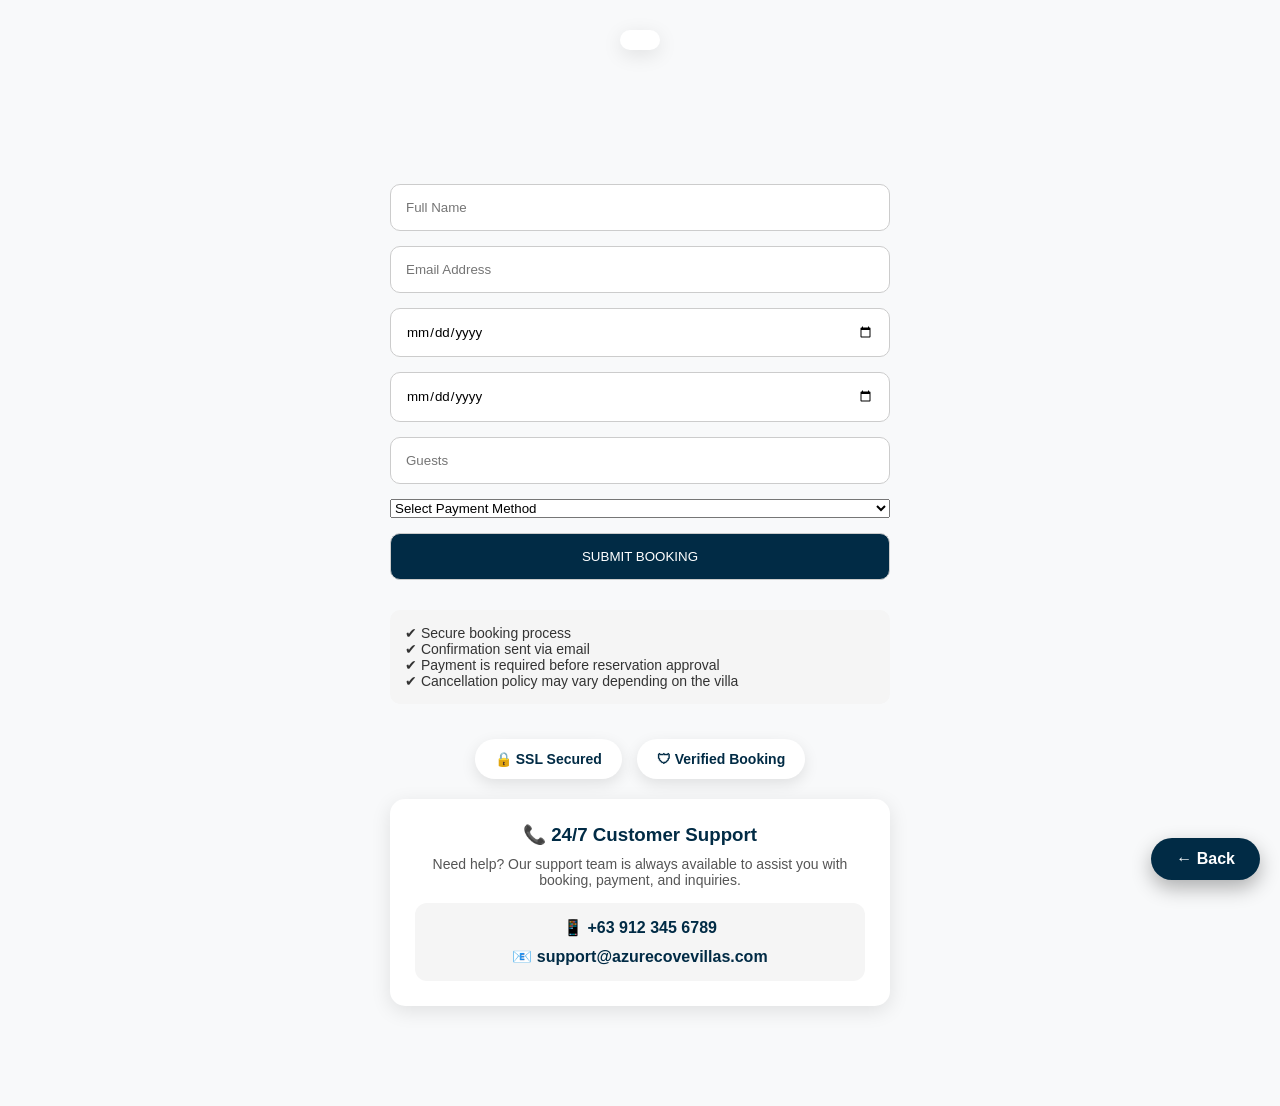
<file: booking.html>
<!DOCTYPE html>
<html lang="en">
<head>
  <meta charset="UTF-8">
  <meta name="viewport" content="width=device-width, initial-scale=1.0">
  <title>Book Your Stay - Azure Cove Villas</title>

  <link rel="stylesheet" href="style.css">
</head>

<body>

<!-- LOADER -->
<div class="loader">Processing Booking...</div>

<header style="display:none;"></header>

<!-- VILLA NAME DISPLAY -->
<div class="villa-display">
  <h3 id="villaName"></h3>
</div>

<!-- BOOKING FORM -->
<section class="booking section">

  <form id="bookingForm">

  <input type="text" placeholder="Full Name" required>
  <input type="email" placeholder="Email Address" required>
  <input type="date" required>
  <input type="date" required>

  <input type="number" placeholder="Guests" required>

  <!-- PAYMENT -->
  <select id="paymentMethod" required>
    <option value="">Select Payment Method</option>
    <option value="paypal">PayPal</option>
    <option value="gcash">GCash</option>
    <option value="maya">Maya</option>
    <option value="cash">Cash Deposit</option>
  </select>

  <button type="submit">SUBMIT BOOKING</button>


<div class="booking-policy">
  <p>
    ✔ Secure booking process<br>
    ✔ Confirmation sent via email<br>
    ✔ Payment is required before reservation approval<br>
    ✔ Cancellation policy may vary depending on the villa
  </p>
</div>

<div class="trust-badges">

  <div class="badge">
    🔒 SSL Secured
  </div>

  <div class="badge">
    🛡 Verified Booking
  </div>

</div>
</form>

<!-- SUPPORT SECTION (NON-FLOATING) -->

<div class="support-section">

  <h3>📞 24/7 Customer Support</h3>

  <p class="support-desc">
    Need help? Our support team is always available to assist you with booking, payment, and inquiries.
  </p>

  <div class="support-box-simple">

    <p>📱 <a href="tel:+639123456789">+63 912 345 6789</a></p>
    <p>📧 <a href="mailto:support@azurecovevillas.com">support@azurecovevillas.com</a></p>
    
  </div>

</div>

</section>

<!-- BACK BUTTON -->
<a href="index.html" class="home-btn back-btn">← Back</a>

<!-- SCRIPT -->
<script>
/* SHOW SELECTED VILLA */
document.addEventListener("DOMContentLoaded", function(){

  const villa = localStorage.getItem("selectedVilla");

  if(villa){
    document.getElementById("villaName").textContent =
      "🏝️ You are booking: " + villa;
  }

});

/* FORM SUBMIT WITH LOADER */
const form = document.getElementById("bookingForm");

form.addEventListener("submit", function(e){
  e.preventDefault();

  document.querySelector(".loader").style.display = "flex";

  setTimeout(() => {
    window.location.href = "success.html";
  }, 2000);

});
</script>

</body>
</html>
</file>
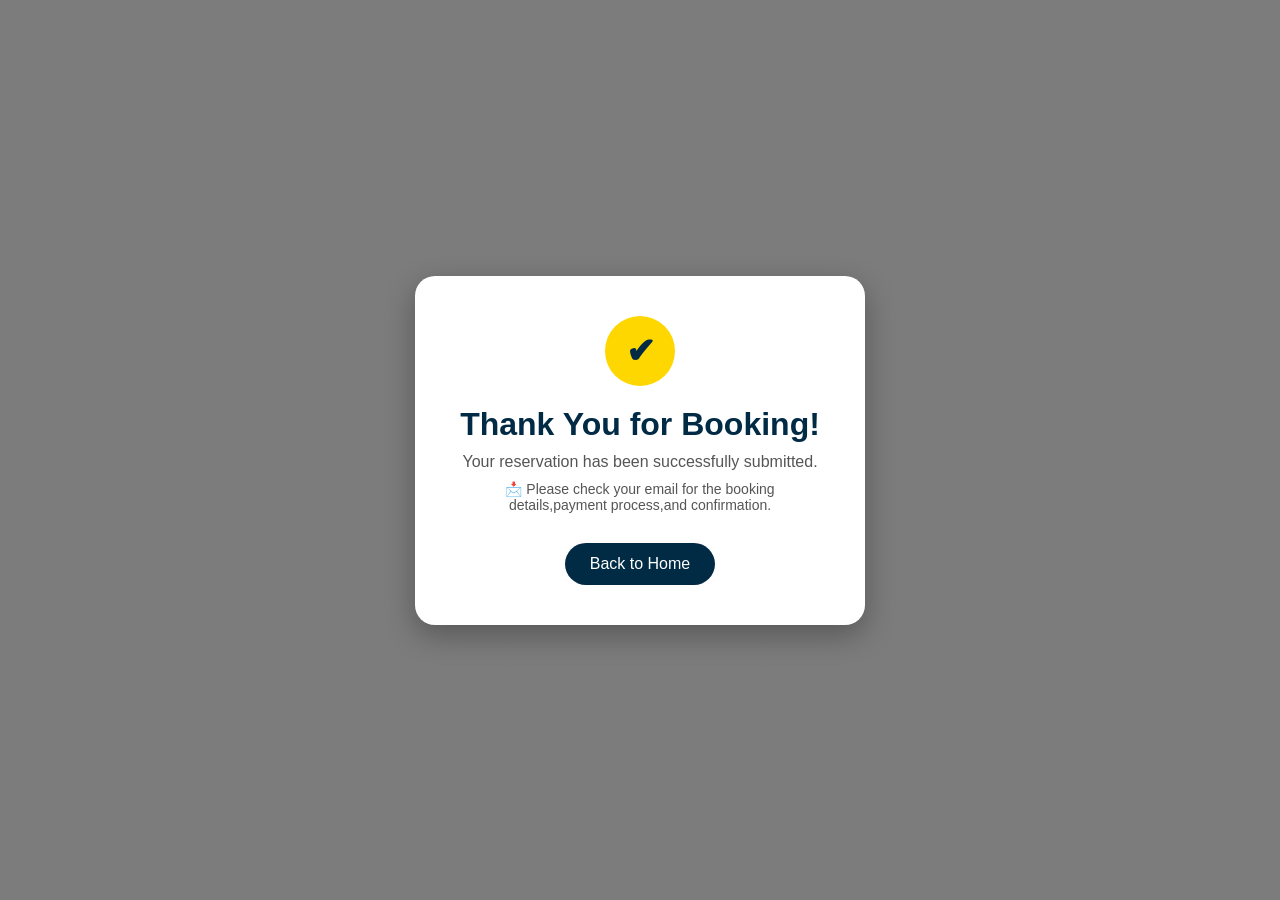
<file: success.html>
<!DOCTYPE html>
<html lang="en">
<head>
  <meta charset="UTF-8">
  <meta name="viewport" content="width=device-width, initial-scale=1.0">
  <title>Booking Success</title>

  <link rel="stylesheet" href="style.css">
</head>

<body>

<div class="success-container">

  <div class="success-box">

    <div class="checkmark">✔</div>

    <h1>Thank You for Booking!</h1>

    <p>Your reservation has been successfully submitted.</p>

    <p class="email-note">
      📩 Please check your email for the booking details,payment process,and confirmation.
    </p>

    <a href="index.html" class="home-btn">Back to Home</a>

  </div>

</div>

</body>
</html>
</file>
<file: style.css>
/* style.css */

*{
  margin:0;
  padding:0;
  box-sizing:border-box;
  scroll-behavior:smooth;
  font-family:Arial, sans-serif;
}

body{
  background:#f8f9fa;
  color:#222;
}

.toast-success{
  position: fixed;
  bottom: 25px;
  right: 25px;

  background: rgba(1, 43, 69, 0.95);
  color: #fff;

  padding: 16px 20px;
  border-radius: 12px;

  font-size: 14px;
  max-width: 300px;

  box-shadow: 0 10px 25px rgba(0,0,0,0.2);

  opacity: 0;
  transform: translateY(20px);
  transition: 0.3s ease;

  z-index: 9999;
}

.toast-success.show{
  opacity: 1;
  transform: translateY(0);
}

/* Loader */
.loader{
  position:fixed;
  width:100%;
  height:100%;
  background:#012b45;
  display:flex;
  justify-content:center;
  align-items:center;
  color:white;
  z-index:9999;
}

/* Navbar */
.navbar{
  position:fixed;
  width:100%;
  top:0;
  left:0;
  display:flex;
  justify-content:space-between;
  align-items:center;
  padding:20px 8%;
  background:rgba(0,0,0,0.5);
  z-index:1000;
}

.logo{
  color:#fff;
  font-size:28px;
  font-weight:bold;
}

.nav-links{
  display:flex;
  gap:30px;
  list-style:none;
}

.nav-links a{
  text-decoration:none;
  color:white;
  transition:0.3s;
}

.nav-links a:hover{
  color:gold;
}

.hamburger{
  display:none;
  color:white;
  font-size:25px;
  cursor:pointer;
}



.testimonials{
  background: linear-gradient(rgba(1,43,69,0.95), rgba(1,43,69,0.95)),
  url('https://images.unsplash.com/photo-1501117716987-c8e1ecb210a0?auto=format&fit=crop&w=1400&q=80')
  center/cover no-repeat;

  color:white;
  padding:100px 8%;
  text-align:center;
}

.testimonial-wrapper{
  max-width:700px;
  margin:auto;
}

.testimonial{
  display:none;
  background:rgba(255,255,255,0.15);
  padding:25px;
  border-radius:15px;
  backdrop-filter: blur(10px);
  box-shadow:0 10px 25px rgba(0,0,0,0.3);
}

.testimonial.active{
  display:block;
}

.testimonial p{
  font-size:18px;
  margin:10px 0;
  color:#fff;
}

.testimonial h4{
  color:gold;
  margin-top:10px;
}

.stars{
  font-size:18px;
  color:gold;
  margin-bottom:10px;
}



/* Hero */
.hero{
  height:100vh;
  background:url('https://images.unsplash.com/photo-1499793983690-e29da59ef1c2?q=80&w=1200&auto=format&fit=crop') center/cover;
  position:relative;
  display:flex;
  justify-content:center;
  align-items:center;
  text-align:center;
}

.overlay{
  position:absolute;
  width:100%;
  height:100%;
  background:rgba(0,0,0,0.5);
}

.hero-content{
  position:relative;
  color:white;
  z-index:2;
}

.hero-content h1{
  font-size:60px;
  margin-bottom:20px;
}

.hero-content p{
  margin-bottom:20px;
  font-size:20px;
}

.btn{
  background:gold;
  color:black;
  padding:12px 30px;
  text-decoration:none;
  border-radius:30px;
}

/* Sections */
.section{
  padding:100px 8%;
}

.section-title{
  text-align:center;
  margin-bottom:50px;
  font-size:40px;
  color:#012b45;
  width:100%;
}

#reviews .section-title{
  color:#ffffff;
  font-size:42px;
  font-weight:bold;
  text-shadow:2px 2px 10px rgba(0,0,0,0.6);
}

/* Search */
.search-section{
  padding:60px 8%;
  background:#012b45;
  color:white;
  text-align:center;
}

.filters{
  margin-top:20px;
  display:flex;
  gap:10px;
  justify-content:center;
  flex-wrap:wrap;
}

.filters input,
.filters select,
.filters button{
  padding:12px;
  border:none;
  border-radius:8px;
}

.filters button{
  background:gold;
  cursor:pointer;
}

/* Villas */
.villa-container{
  display:grid;
  grid-template-columns:repeat(auto-fit,minmax(280px,1fr));
  gap:30px;
}

#villaGallery{
  display:grid;
  grid-template-columns:repeat(3, 1fr);
  gap:8px;
  margin:15px 0;
}

#villaGallery img{
  width:100%;
  height:90px;
  object-fit:cover;
  border-radius:10px;
  transition:0.3s;
}

#villaGallery img:hover{
  transform:scale(1.05);
}

/* --- VILLA MODAL BOX --- */
.villa-box {
    background: white;
    padding: 30px;
    width: 95%; /* Konting margin sa gilid para sa mobile */
    max-width: 650px; /* Mas malapad na box para sa malaking image */
    border-radius: 20px;
    position: relative;
    text-align: center; /* Panatilihin itong naka-center para sa text details */
    box-shadow: 0 10px 30px rgba(0,0,0,0.2);
}

/* --- IMAGE SLIDER CONTAINER --- */
/* Ito ang susi: Naka-relative ito para sa position ng arrows */
.slider {
    position: relative; 
    width: 100%;
    margin: 20px auto; /* Gitna at may margin top/bottom */
    border-radius: 15px;
    overflow: hidden; /* Para hindi lumampas ang image sa border-radius */
}

/* --- THE IMAGE --- */
/* Ito ang papalakihin natin na sakop ang buong box width */
.slider img {
    width: 100%; /* Gamitin ang buong lapad ng .slider */
    height: 380px; /* Fixed height para sa consistent look */
    object-fit: cover; /* Pinaka-importante: Para hindi ma-stretch ang image */
    display: block; /* Tanggalin ang bottom spacing */
    border-radius: 15px;
}

/* --- SLIDER ARROWS --- */
/* Ito ang mag-uusog sa kanila sa gilid mismo ng image */
.slider button {
    position: absolute; /* Usog gamit ang position */
    top: 50%; /* Center vertically */
    transform: translateY(-50%);
    background: rgba(0, 0, 0, 0.5); /* Semi-transparent background */
    color: white;
    border: none;
    width: 45px;
    height: 45px;
    border-radius: 50%;
    cursor: pointer;
    font-size: 24px;
    z-index: 10; /* Para nasa ibabaw ng image */
    transition: 0.3s;
}

.slider button:hover {
    background: gold;
    color: #012b45;
}

/* Usog sa kaliwa */
.prev-btn {
    left: 15px;
}

/* Usog sa kanan */
.next-btn {
    right: 15px;
}

/* --- AMENITIES LIST --- */
/* Ito ang magtatanggal ng mga bullets sa gilid */
.villa-box ul {
    list-style: none; /* Tanggalin ang bullets */
    padding: 0;
    margin: 15px 0;
    display: inline-block; /* Panatilihin itong naka-center */
    text-align: left; /* Ang text sa loob ay naka-left aligned */
}

.villa-box li {
    margin-bottom: 8px;
    font-size: 16px;
    position: relative;
    padding-left: 25px; /* Maglagay ng space para sa icon/emoji */
}

/* Pwedeng lagyan ng checkmark icon instead ng bullet (optional) */
.villa-box li::before {
    content: "✔️"; /* O gumamit ng FontAwesome icon */
    position: absolute;
    left: 0;
    color: gold;
}

/* Container ng buong image at buttons */
.slider {
    position: relative;
    width: 100%;
    height: 350px; /* Taas ng image */
    margin: 20px 0;
    display: flex;
    align-items: center;
    justify-content: center;
    background: #f0f0f0; /* Kulay habang loading ang image */
    border-radius: 15px;
    overflow: hidden;
}

/* Ang image mismo - gagawin nating sakop ang buong container */
.slider img {
    width: 100%;
    height: 100%;
    object-fit: cover; /* Para hindi bansot o payat ang image */
    display: block;
}

/* Arrows - ilalagay natin sa gilid gamit ang absolute position */
.slider button {
    position: absolute;
    top: 50%;
    transform: translateY(-50%);
    background: rgba(1, 43, 69, 0.7); /* Dark blue na semi-transparent */
    color: white;
    border: none;
    width: 40px;
    height: 40px;
    border-radius: 50%;
    cursor: pointer;
    font-size: 20px;
    z-index: 10;
    transition: 0.3s;
    display: flex;
    justify-content: center;
    align-items: center;
}

.slider button:hover {
    background: gold;
    color: #012b45;
}

/* Positioning ng arrows */
.prev-btn { left: 10px; }
.next-btn { right: 10px; }

/* Amenities fix (para sigurado) */
.villa-box ul {
    list-style: none;
    padding: 0;
    display: inline-block;
    text-align: left;
}

.villa-box li {
    margin: 5px 0;
    font-size: 15px;
}

/* slider */
.slider{
  display:flex;
  align-items:center;
  gap:10px;
  margin:15px 0;
}

.slider img{
  width:100%;
  max-height:250px;
  object-fit:cover;
  border-radius:12px;
  cursor:zoom-in;
}

.slider button{
  background:#012b45;
  color:white;
  border:none;
  padding:10px;
  border-radius:10px;
  cursor:pointer;
}

/* video */
#villaVideo{
  width:100%;
  border-radius:12px;
  margin-bottom:10px;
}

/* zoom */
.zoom-view{
  position:fixed;
  top:0; left:0;
  width:100%;
  height:100%;
  background:rgba(0,0,0,0.9);
  display:flex;
  justify-content:center;
  align-items:center;
  z-index:99999;
}

.zoom-view img{
  width:80%;
  border-radius:15px;
}

/* book button */
.book-modal-btn{
  width:100%;
  background:gold;
  color:#012b45;
  padding:12px;
  border:none;
  border-radius:12px;
  font-weight:bold;
  margin-top:10px;
  cursor:pointer;
}

.villa-card{
  background:white;
  border-radius:20px;
  overflow:hidden;
  box-shadow:0 5px 20px rgba(0,0,0,0.1);
  transition:0.3s;
}

.villa-card:hover{
  transform:translateY(-8px);
}

.villa-card img{
  width:100%;
  height:240px;
  object-fit:cover;
  display:block;
}

.villa-info{
  padding:20px;
}

.villa-info button{
  margin-top:15px;
  background:#012b45;
  color:white;
  border:none;
  padding:10px 20px;
  border-radius:20px;
  cursor:pointer;
}


.villa-modal{
  position: fixed;
  top:0;
  left:0;
  width:100%;
  height:100%;
  background: rgba(0,0,0,0.6);

  display:flex;
  justify-content:center;
  align-items:center;

  z-index:9999;
}

.villa-box{
  background:white;
  padding:25px;
  width:90%;
  max-width:500px;
  border-radius:15px;
}

.villa-box h2{
  color:#012b45;
}

.villa-box ul{
  padding-left:20px;
}

.villa-box button{
  margin-top:15px;
  padding:10px 15px;
  background:#012b45;
  color:white;
  border:none;
  border-radius:10px;
  cursor:pointer;
}

/* Amenities */
.amenities-container{
  display:grid;
  grid-template-columns:repeat(auto-fit,minmax(180px,1fr));
  gap:20px;
  text-align:center;
}

.amenity{
  background:white;
  padding:30px;
  border-radius:20px;
  transition:0.3s;
}

.amenity:hover{
  background:#012b45;
  color:white;
}

.amenity i{
  font-size:40px;
  margin-bottom:15px;
  color:gold;
}


/* Gallery */
.gallery-container{
  display:grid;
  grid-template-columns:repeat(auto-fit,minmax(250px,1fr));
  gap:15px;
}

.gallery-container img{
  width:100%;
  border-radius:15px;
  cursor:pointer;
  transition:0.3s;
}

.gallery-container img:hover{
  transform:scale(1.05);
}

/* Lightbox */
.lightbox{
  display:none;
  position:fixed;
  z-index:9999;
  width:100%;
  height:100%;
  background:rgba(0,0,0,0.8);
  justify-content:center;
  align-items:center;
}

.lightbox-img{
  width:80%;
  max-width:800px;
}

.close{
  position:absolute;
  top:30px;
  right:50px;
  color:white;
  font-size:40px;
  cursor:pointer;
}

/* Booking */
.booking form{
  display:flex;
  flex-direction:column;
  gap:15px;
  max-width:500px;
  margin:auto;
}

.booking input,
.booking button,
.contact-form input,
.contact-form textarea,
.contact-form button{
  padding:15px;
  border-radius:10px;
  border:1px solid #ccc;
}

.booking button,
.contact-form button{
  background:#012b45;
  color:white;
  cursor:pointer;
}

/* Testimonials */
.testimonial-slider{
  text-align:center;
}

.testimonial{
  display:none;
}

.testimonial.active{
  display:block;
}

/* Contact */
.contact-container{
  display:grid;
  grid-template-columns:1fr 1fr;
  gap:30px;
}

.contact-form{
  display:flex;
  flex-direction:column;
  gap:15px;
}

.map iframe{
  width:100%;
  height:100%;
  min-height:300px;
  border:none;
  border-radius:20px;
}

/* Socials */
.socials{
  text-align:center;
  margin-top:30px;
}

.socials i{
  margin:0 10px;
  font-size:25px;
  color:#012b45;
  cursor:pointer;
}

/* Footer */
footer{
  background:#012b45;
  color:white;
  text-align:center;
  padding:20px;
}

/* Floating Button */
.floating-btn{
  position:fixed;
  bottom:20px;
  right:20px;
  background:gold;
  color:black;
  padding:15px 20px;
  border-radius:30px;
  text-decoration:none;
  z-index:1000;
}

.back-btn{
  position:fixed;
  bottom:20px;
  right:20px;
  background:#012b45;
  color:white;
  padding:12px 25px;
  border-radius:25px;
  text-decoration:none;
  font-weight:bold;
  box-shadow:0 8px 20px rgba(0,0,0,0.3);
  transition:0.3s;
  z-index:9999;
}

.back-btn:hover{
  background:gold;
  color:#012b45;
  transform:scale(1.05);
}

/* CHATBOT BUTTON */
.chatbot-btn{
  position:fixed;
  bottom:20px;
  right:20px;
  width:60px;
  height:60px;
  background:linear-gradient(135deg,#012b45,gold);
  color:white;
  border-radius:50%;
  display:flex;
  justify-content:center;
  align-items:center;
  font-size:24px;
  cursor:pointer;
  box-shadow:0 10px 25px rgba(0,0,0,0.3);
  z-index:1000;
}

/* CHAT BOX */
.chatbot-box{
  position:fixed;
  bottom:90px;
  right:20px;
  width:300px;
  height:400px;
  background:white;
  border-radius:15px;
  box-shadow:0 10px 30px rgba(0,0,0,0.2);
  display:none;
  flex-direction:column;
  overflow:hidden;
  z-index:1000;
}

/* HEADER */
.chat-header{
  background:#012b45;
  color:white;
  padding:10px;
  display:flex;
  justify-content:space-between;
  align-items:center;
}

/* BODY */
.chat-body{
  flex:1;
  padding:10px;
  overflow-y:auto;
  font-size:14px;
}

.bot{
  background:#f1f1f1;
  padding:8px;
  border-radius:10px;
  margin:5px 0;
}

.villa-display{
  text-align:center;
  margin:30px 0;
}

.villa-display h3{
  font-size:24px;
  color:#012b45;
  background:white;
  display:inline-block;
  padding:10px 20px;
  border-radius:10px;
  box-shadow:0 5px 20px rgba(0,0,0,0.1);
}

.villa-modal{
  position: fixed;
  top:0;
  left:0;
  width:100%;
  height:100%;
  background: rgba(0,0,0,0.6);

  display:flex;
  justify-content:center;
  align-items:center;

  z-index:9999;
}


/* Container ng slider */
.slider {
    position: relative;
    width: 100%;
    height: 350px; /* Siguradong may taas para hindi 'collapsed' */
    background-color: #f4f4f4; /* Temporary background para makita ang area */
    margin-bottom: 20px;
    border-radius: 12px;
    overflow: hidden;
    display: flex;
    align-items: center;
}

/* Siguraduhin na ang image ay kita */
#sliderImg {
    width: 100% !important;
    height: 100% !important;
    object-fit: cover !important;
    display: block !important;
}

/* Arrows - Pilitin sa gilid */
.slider button {
    position: absolute !important;
    top: 50% !important;
    transform: translateY(-50%) !important;
    z-index: 100 !important; /* Para laging nasa ibabaw ng image */
    background: rgba(1, 43, 69, 0.8) !important;
    color: white !important;
    border: none !important;
    width: 45px !important;
    height: 45px !important;
    border-radius: 50% !important;
    cursor: pointer;
    font-size: 20px;
}

/* Specific position para sa kaliwa at kanan */
.prev-btn { left: 10px !important; }
.next-btn { right: 10px !important; }

.slider button:hover {
    background: gold !important;
    color: #012b45 !important;
}

.slider{
  display:flex;
  align-items:center;
  gap:10px;
  margin:15px 0;
}

.slider img{
  width:100%;
  max-height:260px;
  object-fit:cover;
  border-radius:12px;
  cursor:zoom-in;
}

.slider button{
  background:#012b45;
  color:white;
  border:none;
  padding:10px;
  border-radius:10px;
  cursor:pointer;
}

.zoom-view{
  position:fixed;
  top:0;
  left:0;
  width:100%;
  height:100%;
  background:rgba(0,0,0,0.9);
  display:flex;
  justify-content:center;
  align-items:center;
  z-index:99999;
}

.zoom-view img{
  width:80%;
  border-radius:15px;
}

.book-modal-btn{
  width:100%;
  background:gold;
  color:#012b45;
  padding:12px;
  border:none;
  border-radius:12px;
  font-weight:bold;
  margin-top:10px;
  cursor:pointer;
}


.villa-box{
  background:white;
  padding:25px;
  width:90%;
  max-width:750px;
  border-radius:20px;
  position:relative;
  text-align:center;
  animation:popup .3s ease;
}

/* POPUP ANIMATION */
@keyframes popup{
  from{
    transform:scale(.8);
    opacity:0;
  }
  to{
    transform:scale(1);
    opacity:1;
  }
}

/* SLIDER */
.villa-slider{
  position:relative;
  width:100%;
  max-width:650px;
  margin:20px auto;
  overflow:hidden;
  border-radius:15px;
}

.villa-slider img{
  width:100%;
  height:400px;
  object-fit:cover;
  border-radius:15px;
}

/* ARROWS */
.slider-btn{
  position:absolute;
  top:50%;
  transform:translateY(-50%);
  background:rgba(0,0,0,0.5);
  color:white;
  border:none;
  width:45px;
  height:45px;
  border-radius:50%;
  cursor:pointer;
  font-size:22px;
  z-index:999;
}

.slider-btn:hover{
  background:gold;
  color:black;
}

.prev-btn{
  left:15px;
}

.next-btn{
  right:15px;
}

/* CLOSE BUTTON */
.close-modal{
  position:absolute;
  top:15px;
  right:15px;
  width:40px;
  height:40px;
  border:none;
  border-radius:50%;
  background:#012b45;
  color:white;
  font-size:20px;
  cursor:pointer;
  z-index:9999;
}

.close-modal:hover{
  background:red;
}

/* BOOK BUTTON */
.modal-book-btn{
  margin-top:20px;
  padding:12px 25px;
  border:none;
  border-radius:30px;
  background:#012b45;
  color:white;
  font-weight:bold;
  cursor:pointer;
  transition:.3s;
}

.modal-book-btn:hover{
  background:gold;
  color:black;
}

.villa-box h2{
  color:#012b45;
}

.villa-box ul{
  padding-left:20px;
}

.villa-box button{
  margin-top:15px;
  padding:10px 15px;
  background:#012b45;
  color:white;
  border:none;
  border-radius:10px;
  cursor:pointer;
}

.villa-card{
  background:white;
  border-radius:20px;
  overflow:hidden;
  box-shadow:0 5px 20px rgba(0,0,0,0.1);
}

/* IMAGE SECTION */
.villa-card img{
  width:100%;
  height:320px;
  object-fit:cover;
  display:block;
}

/* INFO SECTION */
.villa-info{
  padding:20px;
}

.villa-info p,
.villa-info ul{
  margin-bottom:8px;
}

/* INPUT */
.chat-input{
  display:flex;
  border-top:1px solid #ddd;
}

.chat-input input{
  flex:1;
  padding:10px;
  border:none;
}

.chat-input button{
  background:gold;
  border:none;
  padding:10px;
  cursor:pointer;
}

.booking-policy{
  margin-top:15px;
  background:#f5f5f5;
  padding:15px;
  border-radius:10px;
  font-size:14px;
  color:#333;
}

.trust-badges{
  display:flex;
  justify-content:center;
  gap:15px;
  flex-wrap:wrap;
  margin-top:20px;
}
#contact .section-title{
  text-align:left;
  padding-left:20px;
}


.support-section{
  margin-top:30px;
  background:white;
  padding:25px;
  border-radius:15px;
  text-align:center;
  box-shadow:0 5px 20px rgba(0,0,0,0.1);
}

.support-section h3{
  color:#012b45;
  margin-bottom:10px;
}

.support-info{
  margin-top:15px;
  display:flex;
  flex-direction:column;
  gap:10px;
  font-size:15px;
  color:#333;
}

.support-item{
  background:#f5f5f5;
  padding:10px;
  border-radius:10px;
}

.support-section{
  margin-top:20px;
  background:white;
  padding:25px;
  border-radius:15px;
  text-align:center;
  box-shadow:0 5px 20px rgba(0,0,0,0.1);
  max-width:500px;
  margin-left:auto;
  margin-right:auto;
}

.support-section h3{
  color:#012b45;
  margin-bottom:10px;
}

.support-desc{
  font-size:14px;
  color:#555;
  margin-bottom:15px;
}

.support-box-simple{
  background:#f5f5f5;
  padding:15px;
  border-radius:12px;
  display:flex;
  flex-direction:column;
  gap:10px;
}

.support-box-simple a{
  text-decoration:none;
  color:#012b45;
  font-weight:bold;
}

.support-header{
  display:flex;
  justify-content:flex-start;  /* 🔥 FORCE LEFT */
  align-items:center;
  padding:10px;
}

.support-header h4{
  margin:0;
  text-align:left !important;
  flex:1;
}

.badge{
  background:white;
  padding:12px 20px;
  border-radius:30px;
  box-shadow:0 5px 15px rgba(0,0,0,0.1);
  font-size:14px;
  font-weight:bold;
  color:#012b45;
}


.close-modal{
  position:absolute;
  top:15px;
  right:15px;

  width:40px;
  height:40px;

  border:none;
  border-radius:50%;

  background:white;
  color:#012b45;

  font-size:28px;
  font-weight:bold;

  cursor:pointer;

  z-index:999999;

  display:flex;
  justify-content:center;
  align-items:center;

  box-shadow:0 5px 15px rgba(0,0,0,0.3);
}

.contact-details{
  margin-top:25px;
  display:flex;
  flex-direction:column;
  gap:15px;
}

.contact-item{
  display:flex;
  align-items:center;
  gap:15px;
  background:#f5f5f5;
  padding:15px;
  border-radius:12px;
}

.contact-item i{
  font-size:20px;
  color:#012b45;
}

.contact-item p{
  margin:0;
  color:#333;
}

/* SUCCESS PAGE */
.success-container{
  height:100vh;
  display:flex;
  justify-content:center;
  align-items:center;
  background:linear-gradient(rgba(0,0,0,0.5), rgba(0,0,0,0.5)),
  url('https://images.unsplash.com/photo-1500375592092-40eb2168fd21?q=80&w=1200') center/cover no-repeat;
}

.success-box{
  background:white;
  padding:40px;
  border-radius:20px;
  text-align:center;
  box-shadow:0 10px 30px rgba(0,0,0,0.3);
  max-width:450px;
}

.checkmark{
  width:70px;
  height:70px;
  background:gold;
  color:#012b45;
  font-size:35px;
  font-weight:bold;
  border-radius:50%;
  display:flex;
  justify-content:center;
  align-items:center;
  margin:0 auto 20px;
}

.success-box h1{
  color:#012b45;
  margin-bottom:10px;
}

.success-box p{
  color:#555;
  margin-bottom:10px;
}

.email-note{
  font-size:14px;
  color:#333;
}

.home-btn{
  display:inline-block;
  margin-top:20px;
  padding:12px 25px;
  background:#012b45;
  color:white;
  text-decoration:none;
  border-radius:25px;
  transition:0.3s;
}

.home-btn:hover{
  background:gold;
  color:#012b45;
}

.loader{
  position:fixed;
  top:0;
  left:0;
  width:100%;
  height:100%;
  background:rgba(1,43,69,0.95);
  color:white;

  display:none;

  justify-content:center;
  align-items:center;

  font-size:28px;
  z-index:9999;
}

input[type=number]::-webkit-outer-spin-button,
input[type=number]::-webkit-inner-spin-button {
  -webkit-appearance: none;
  margin: 0;
}

input[type=number] {
  -moz-appearance: textfield;
}



/* Responsive */
@media(max-width:768px){

  .nav-links{
    position:absolute;
    top:80px;
    right:-100%;
    flex-direction:column;
    background:#012b45;
    width:250px;
    padding:20px;
    transition:0.3s;
  }

  .nav-links.active{
    right:0;
  }

  .hamburger{
    display:block;
  }

  .hero-content h1{
    font-size:40px;
  }

  .contact-container{
    grid-template-columns:1fr;
  }
}
</file>
